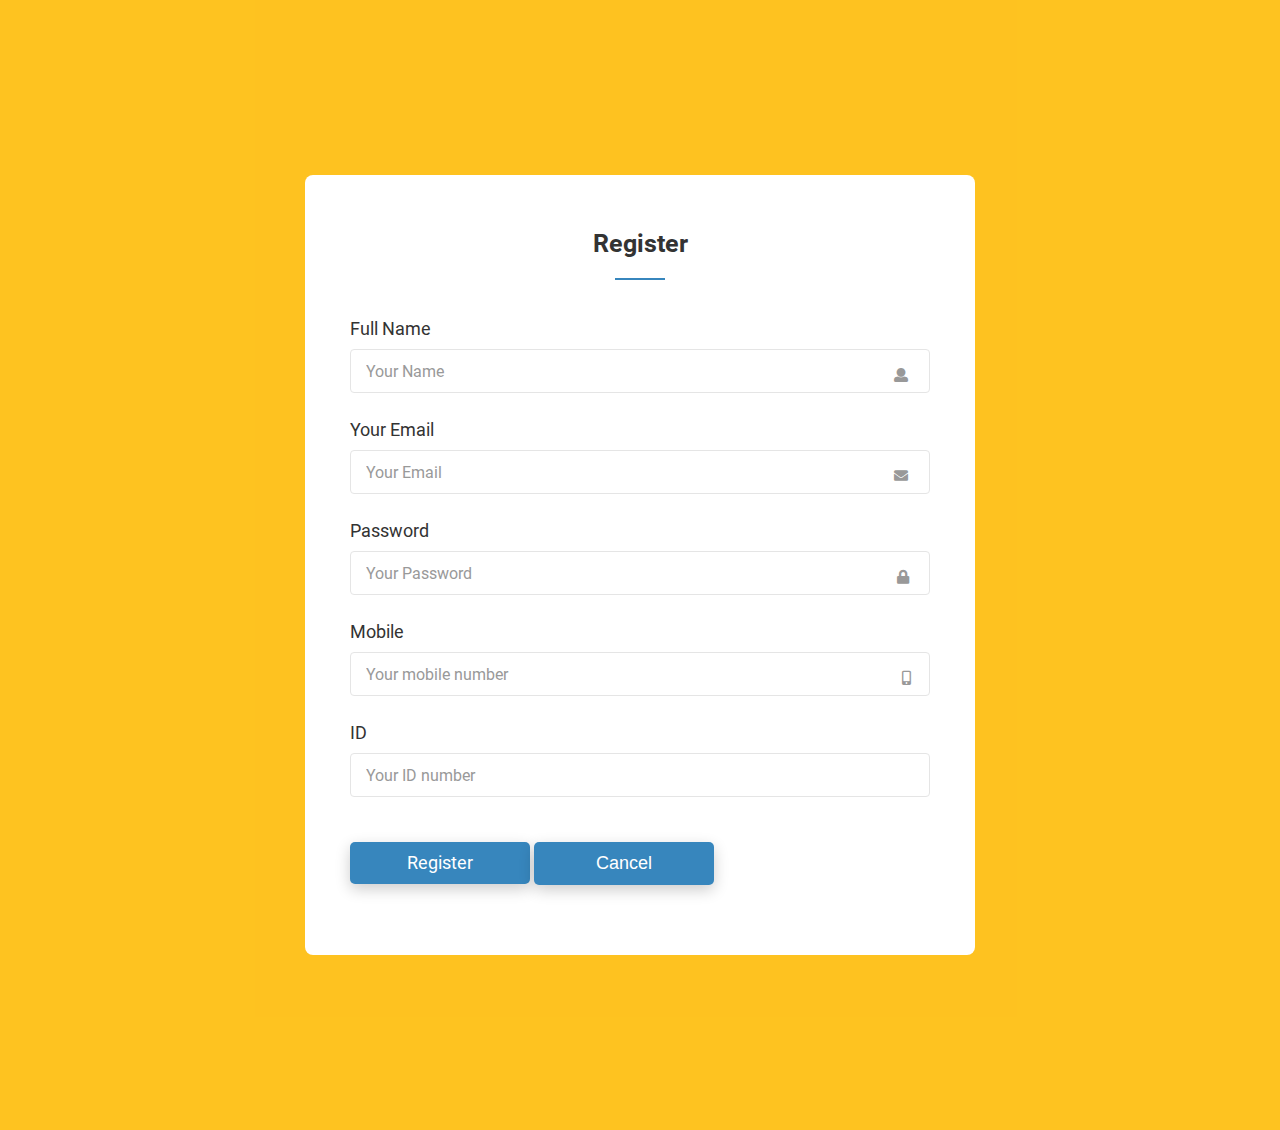
<file: sign/index.html>
<!DOCTYPE html>
<html>
<head>
	<meta charset="utf-8">
	<title>Sign Up</title>
	
	<meta name="viewport" content="width=device-width, initial-scale=1, maximum-scale=1">
	
	<link rel="stylesheet" type="text/css" href="css/roboto-font.css">
	<link rel="stylesheet" type="text/css" href="fonts/font-awesome-5/css/fontawesome-all.min.css">
	
    <link rel="stylesheet" href="css/style.css">
</head>
<body class="form-v5">
	<div class="page-content">
		<div class="form-v5-content">
			<form class="form-detail" action="#" method="post">
				<h2>Register </h2>
				<div class="form-row">
					<label for="full-name">Full Name</label>
					<input type="text" name="full-name" id="full-name" class="input-text" placeholder="Your Name" required>
					<i class="fas fa-user"></i>
				</div>
				<div class="form-row">
					<label for="your-email">Your Email</label>
					<input type="text" name="your-email" id="your-email" class="input-text" placeholder="Your Email" required pattern="[^@]+@[^@]+.[a-zA-Z]{2,6}">
					<i class="fas fa-envelope"></i>
				</div>
				<div class="form-row">
					<label for="password">Password</label>
					<input type="password" name="password" id="password" class="input-text" placeholder="Your Password" required>
					<i class="fas fa-lock"></i>
				</div>
				<div class="form-row">
						<label for="mobile">Mobile</label>
						<input type="text" name="mobile" id="mobile" class="input-text" placeholder="Your mobile number" required>
						<i class="fas fa-mobile-alt"></i>
				</div>
				<div class="form-row">
						<label for="ID">ID</label>
						<input type="text" name="ID" id="ID" class="input-text" placeholder="Your ID number" required>
				</div>
				<div class="form-row">
					<input type="submit" name="register" class="register" value="Register">
					<a href="../index.html" style="color: white; text-decoration:none"><button class="btn"  type="button">Cancel</button></a>
				</div>
			</form>
		</div>
	</div>
</body>
</html>
</file>
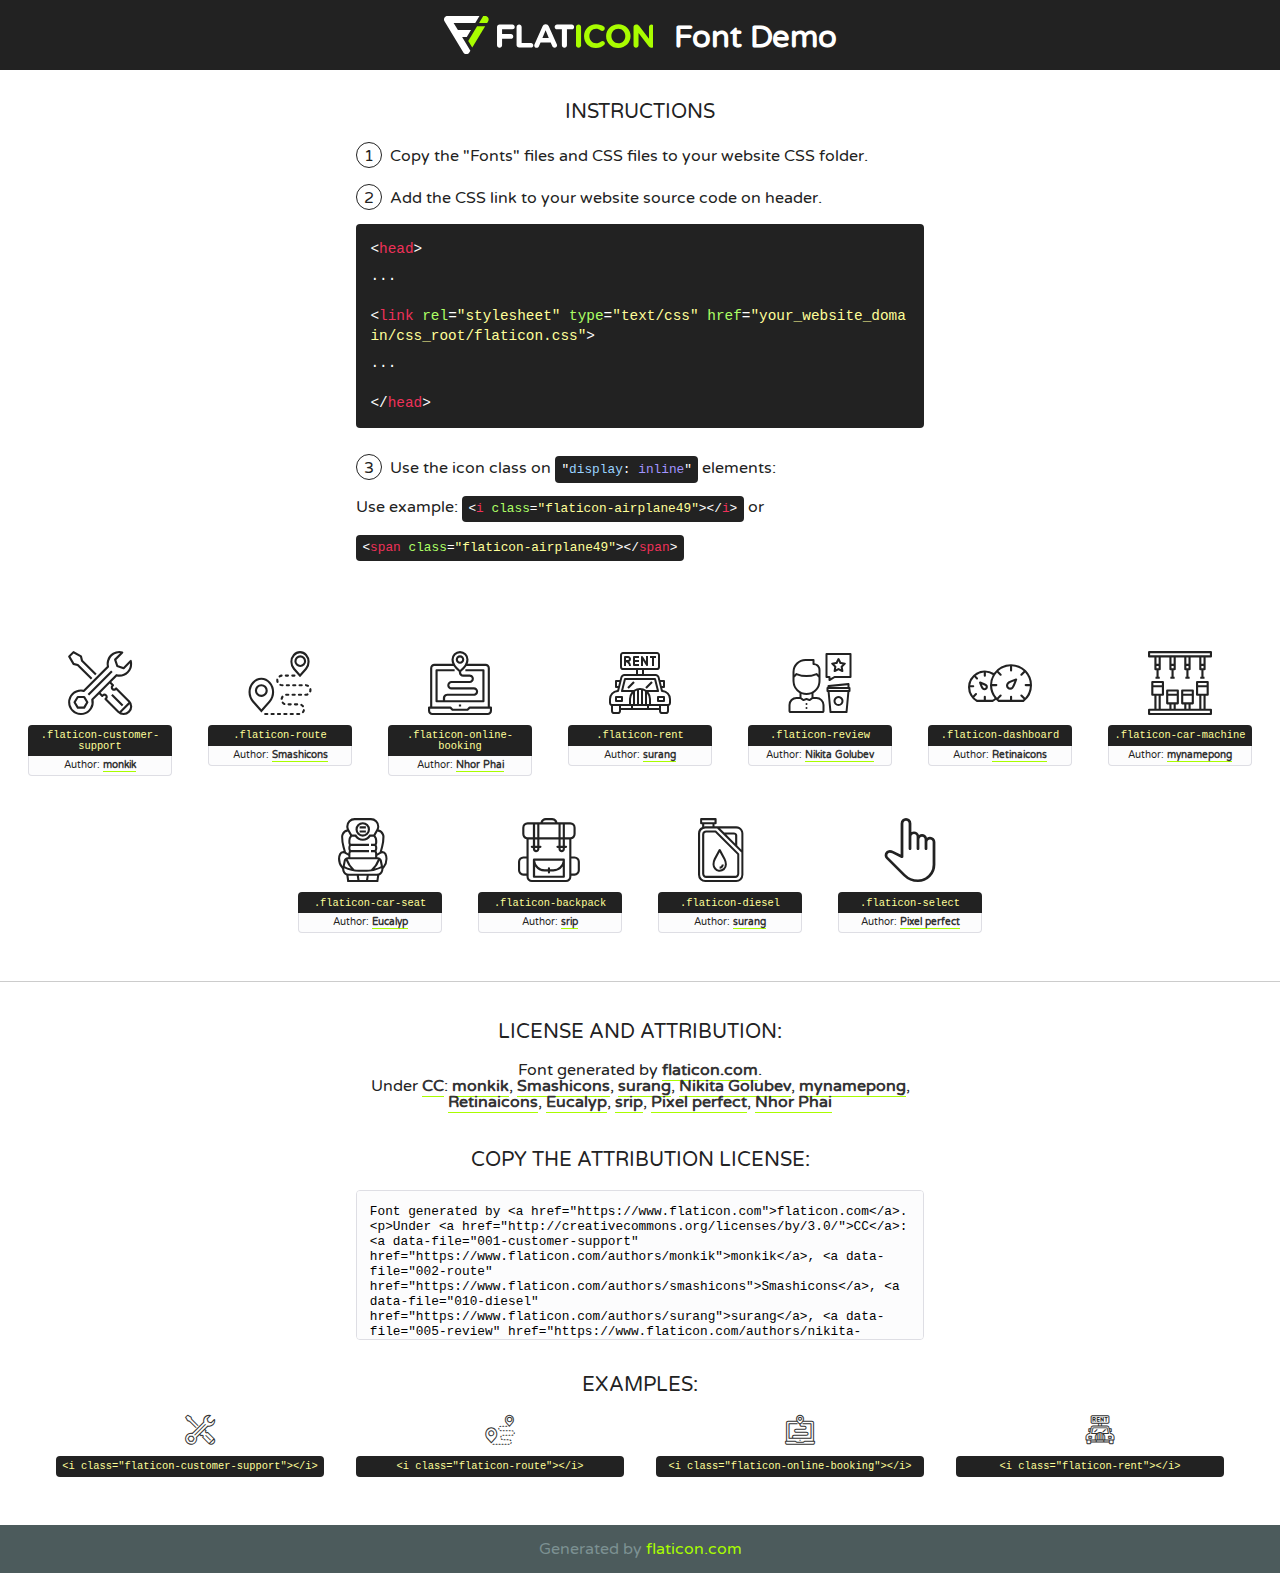
<file: fonts/flaticon/font/flaticon.html>
<!DOCTYPE html>
<!--
  Flaticon icon font: Flaticon
  Creation date: 24/07/2019 12:28
-->
<html>
<!DOCTYPE html>
<html>

<head>
    <title>Flaticon WebFont</title>
    <link href="http://fonts.googleapis.com/css?family=Varela+Round" rel="stylesheet" type="text/css" />
    <link rel="stylesheet" type="text/css" href="flaticon.css">
    <meta charset="UTF-8">
    <style>
    html, body, div, span, applet, object, iframe,
    h1, h2, h3, h4, h5, h6, p, blockquote, pre,
    a, abbr, acronym, address, big, cite, code,
    del, dfn, em, img, ins, kbd, q, s, samp,
    small, strike, strong, sub, sup, tt, var,
    b, u, i, center,
    dl, dt, dd, ol, ul, li,
    fieldset, form, label, legend,
    table, caption, tbody, tfoot, thead, tr, th, td,
    article, aside, canvas, details, embed, 
    figure, figcaption, footer, header, hgroup, 
    menu, nav, output, ruby, section, summary,
    time, mark, audio, video {
        margin: 0;
        padding: 0;
        border: 0;
        font-size: 100%;
        font: inherit;
        vertical-align: baseline;
    }
    /* HTML5 display-role reset for older browsers */
    article, aside, details, figcaption, figure, 
    footer, header, hgroup, menu, nav, section {
        display: block;
    }
    body {
        line-height: 1;
    }
    ol, ul {
        list-style: none;
    }
    blockquote, q {
        quotes: none;
    }
    blockquote:before, blockquote:after,
    q:before, q:after {
        content: '';
        content: none;
    }
    table {
        border-collapse: collapse;
        border-spacing: 0;
    }
    body {
        font-family: 'Varela Round', Helvetica, Arial, sans-serif;
        font-size: 16px;
        color: #222;
    }
    a {
        color: #333;
        border-bottom: 1px solid #a9fd00;
        font-weight: bold;
        text-decoration: none;
    }
    * {
        -moz-box-sizing: border-box;
        -webkit-box-sizing: border-box;
        box-sizing: border-box;
        margin: 0;
        padding: 0;
    }
    [class^="flaticon-"]:before, [class*=" flaticon-"]:before, [class^="flaticon-"]:after, [class*=" flaticon-"]:after {
        font-family: Flaticon;
        font-size: 30px;
        font-style: normal;
        margin-left: 20px;
        color: #333;
    }
    .wrapper {
        max-width: 600px;
        margin: auto;
        padding: 0 1em;
    }
    .title {
        font-size: 1.25em;
        text-align: center;
        margin-bottom: 1em;
        text-transform: uppercase;
    }
    header {
        text-align: center;
        background-color: #222;
        color: #fff;
        padding: 1em;
    }
    header .logo {
        width: 210px;
        height: 38px;
        display: inline-block;
        vertical-align: middle;
        margin-right: 1em;
        border: none;
    }
    header strong {
        font-size: 1.95em;
        font-weight: bold;
        vertical-align: middle;
        margin-top: 5px;
        display: inline-block;
    }
    .demo {
        margin: 2em auto;
        line-height: 1.25em;
    }
    .demo ul li {
        margin-bottom: 1em;
    }
    .demo ul li .num {
        color: #222;
        border-radius: 20px;
        display: inline-block;
        width: 26px;
        padding: 3px;
        height: 26px;
        text-align: center;
        margin-right: 0.5em;
        border: 1px solid #222;
    }
    .demo ul li code {
        background-color: #222;
        border-radius: 4px;
        padding: 0.25em 0.5em;
        display: inline-block;
        color: #fff;
        font-family: Consolas,Monaco,Lucida Console,Liberation Mono,DejaVu Sans Mono,Bitstream Vera Sans Mono,Courier New, monospace;
        font-weight: lighter;
        margin-top: 1em;
        font-size: 0.8em;
        word-break: break-all;
    }
    .demo ul li code.big {
        padding: 1em;
        font-size: 0.9em;
    }
    .demo ul li code .red {
        color: #EF3159;
    }
    .demo ul li code .green {
        color: #ACFF65;
    }
    .demo ul li code .yellow {
        color: #FFFF99;
    }
    .demo ul li code .blue {
        color: #99D3FF;
    }
    .demo ul li code .purple {
        color: #A295FF;
    }
    .demo ul li code .dots {
        margin-top: 0.5em;
        display: block;
    }
    #glyphs {
        border-bottom: 1px solid #ccc;
        padding: 2em 0;
        text-align: center;
    }
    .glyph {
        display: inline-block;
        width: 9em;
        margin: 1em;
        text-align: center;
        vertical-align: top;
        background: #FFF;
    }
    .glyph .glyph-icon {
        padding: 10px;
        display: block;
        font-family:"Flaticon";
        font-size: 64px;
        line-height: 1;
    }
    .glyph .glyph-icon:before {
        font-size: 64px;
        color: #222;
        margin-left: 0;
    }
    .class-name {
        font-size: 0.65em;
        background-color: #222;
        color: #fff;
        border-radius: 4px 4px 0 0;
        padding: 0.5em;
        color: #FFFF99;
        font-family: Consolas,Monaco,Lucida Console,Liberation Mono,DejaVu Sans Mono,Bitstream Vera Sans Mono,Courier New, monospace;
    }
    .author-name {
        font-size: 0.6em;
        background-color: #fcfcfd;
        border: 1px solid #DEDEE4;
        border-top: 0;
        border-radius: 0 0 4px 4px;
        padding: 0.5em;
    }
    .class-name:last-child {
        font-size: 10px;
        color:#888;
    }
    .class-name:last-child a {
        font-size: 10px;
        color:#555;
    }
    .class-name:last-child a:hover {
        color:#a9fd00;
    }
    .glyph > input {
        display: block;
        width: 100px;
        margin: 5px auto;
        text-align: center;
        font-size: 12px;
        cursor: text;
    }
    .glyph > input.icon-input {
        font-family:"Flaticon";
        font-size: 16px;
        margin-bottom: 10px;
    }
    .attribution .title {
        margin-top: 2em;
    }
    .attribution textarea {
        background-color: #fcfcfd;
        padding: 1em;
        border: none;
        box-shadow: none;
        border: 1px solid #DEDEE4;
        border-radius: 4px;
        resize: none;
        width: 100%;
        height: 150px;
        font-size: 0.8em;
        font-family: Consolas,Monaco,Lucida Console,Liberation Mono,DejaVu Sans Mono,Bitstream Vera Sans Mono,Courier New, monospace;
        -webkit-appearance: none;
    }
    .iconsuse {
        margin: 2em auto;
        text-align: center;
        max-width: 1200px;
    }
    .iconsuse:after {
        content: '';
        display: table;
        clear: both;
    }
    .iconsuse .image {
        float: left;
        width: 25%;
        padding: 0 1em;
    }
    .iconsuse .image p {
        margin-bottom: 1em;
    }
    .iconsuse .image span {
        display: block;
        font-size: 0.65em;
        background-color: #222;
        color: #fff;
        border-radius: 4px;
        padding: 0.5em;
        color: #FFFF99;
        margin-top: 1em;
        font-family: Consolas,Monaco,Lucida Console,Liberation Mono,DejaVu Sans Mono,Bitstream Vera Sans Mono,Courier New, monospace;
    }
    #footer {
        text-align: center;
        background-color: #4C5B5C;
        color: #7c9192;
        padding: 1em;
    }
    #footer a {
        border: none;
        color: #a9fd00;
        font-weight: normal;
    }
    @media (max-width: 960px) {
        .iconsuse .image {
            width: 50%;
        }
    }
    @media (max-width: 560px) {
        .iconsuse .image {
            width: 100%;
        }
    }
    </style>
</head>

<body class="characters-off">

    <header>
        <a href="https://www.flaticon.com" target="_blank" class="logo">
            <svg version="1.1" xmlns="http://www.w3.org/2000/svg" xmlns:xlink="http://www.w3.org/1999/xlink" xmlns:a="http://ns.adobe.com/AdobeSVGViewerExtensions/3.0/" viewBox="0 0 560.875 102.036" enable-background="new 0 0 560.875 102.036" xml:space="preserve">
                <defs>
                </defs>
                <g>
                    <g class="letters">
                        <path fill="#ffffff" d="M141.596,29.675c0-3.777,2.985-6.767,6.764-6.767h34.438c3.426,0,6.15,2.728,6.15,6.15
                        c0,3.43-2.724,6.149-6.15,6.149h-27.674v13.091h23.719c3.429,0,6.151,2.724,6.151,6.15c0,3.43-2.723,6.149-6.151,6.149h-23.719
                        v17.574c0,3.773-2.986,6.761-6.764,6.761c-3.779,0-6.764-2.989-6.764-6.761V29.675z"></path>
                        <path fill="#ffffff" d="M193.844,29.149c0-3.781,2.985-6.767,6.764-6.767c3.776,0,6.763,2.985,6.763,6.767v42.957h25.039
                        c3.426,0,6.149,2.726,6.149,6.153c0,3.425-2.723,6.15-6.149,6.15h-31.802c-3.779,0-6.764-2.986-6.764-6.768V29.149z"></path>
                        <path fill="#ffffff" d="M241.891,75.71l21.438-48.407c1.492-3.341,4.215-5.357,7.906-5.357h0.792
                        c3.686,0,6.323,2.017,7.815,5.357l21.439,48.407c0.436,0.967,0.701,1.845,0.701,2.723c0,3.602-2.809,6.501-6.414,6.501
                        c-3.161,0-5.269-1.845-6.499-4.655l-4.132-9.661h-27.059l-4.301,10.102c-1.144,2.631-3.426,4.214-6.237,4.214
                        c-3.517,0-6.24-2.81-6.24-6.325C241.1,77.64,241.451,76.677,241.891,75.71z M279.932,58.666l-8.521-20.297l-8.526,20.297H279.932
                        z"></path>
                        <path fill="#ffffff" d="M314.864,35.387H301.86c-3.429,0-6.239-2.813-6.239-6.238c0-3.429,2.811-6.24,6.239-6.24h39.533
                        c3.426,0,6.237,2.811,6.237,6.24c0,3.425-2.811,6.238-6.237,6.238h-13.001v42.785c0,3.773-2.99,6.761-6.764,6.761
                        c-3.779,0-6.764-2.989-6.764-6.761V35.387z"></path>
                        <path fill="#A9FD00" d="M352.615,29.149c0-3.781,2.985-6.767,6.767-6.767c3.774,0,6.761,2.985,6.761,6.767v49.024
                        c0,3.773-2.987,6.761-6.761,6.761c-3.781,0-6.767-2.989-6.767-6.761V29.149z"></path>
                        <path fill="#A9FD00" d="M374.132,53.836v-0.179c0-17.481,13.178-31.801,32.065-31.801c9.22,0,15.459,2.458,20.557,6.238
                        c1.402,1.054,2.637,2.985,2.637,5.357c0,3.692-2.985,6.59-6.681,6.59c-1.845,0-3.071-0.702-4.044-1.319
                        c-3.776-2.813-7.729-4.393-12.562-4.393c-10.364,0-17.831,8.611-17.831,19.154v0.173c0,10.542,7.291,19.329,17.831,19.329
                        c5.715,0,9.492-1.756,13.359-4.834c1.049-0.874,2.458-1.491,4.039-1.491c3.429,0,6.325,2.813,6.325,6.236
                        c0,2.106-1.056,3.78-2.282,4.834c-5.539,4.834-12.036,7.733-21.878,7.733C387.572,85.464,374.132,71.493,374.132,53.836z"></path>
                        <path fill="#A9FD00" d="M433.009,53.836v-0.179c0-17.481,13.79-31.801,32.766-31.801c18.981,0,32.592,14.143,32.592,31.628v0.173
                        c0,17.483-13.785,31.807-32.769,31.807C446.625,85.464,433.009,71.32,433.009,53.836z M484.224,53.836v-0.179
                        c0-10.539-7.725-19.326-18.626-19.326c-10.893,0-18.449,8.611-18.449,19.154v0.173c0,10.542,7.73,19.329,18.626,19.329
                        C476.676,72.986,484.224,64.378,484.224,53.836z"></path>
                        <path fill="#A9FD00" d="M506.233,29.321c0-3.774,2.99-6.763,6.767-6.763h1.401c3.252,0,5.183,1.583,7.029,3.953l26.093,34.265
                        V29.059c0-3.692,2.99-6.677,6.681-6.677c3.683,0,6.671,2.985,6.671,6.677v48.934c0,3.78-2.987,6.765-6.764,6.765h-0.436
                        c-3.257,0-5.188-1.581-7.034-3.953l-27.056-35.492v32.944c0,3.687-2.985,6.676-6.678,6.676c-3.683,0-6.673-2.989-6.673-6.676
                        V29.321z"></path>
                    </g>
                    <g class="insignia">
                        <path fill="#ffffff" d="M48.372,56.137h12.517l11.156-18.537H37.186L25.688,18.539h57.825L94.668,0H9.271
                        C5.925,0,2.842,1.801,1.198,4.716c-1.644,2.907-1.593,6.482,0.134,9.343l50.38,83.501c1.678,2.781,4.689,4.476,7.938,4.476
                        c3.246,0,6.257-1.695,7.935-4.476l2.898-4.804L48.372,56.137z"></path>
                        <g class="i">
                            <path fill="#A9FD00" d="M93.575,18.539h0.031v0.004l21.652,0.004l2.705-4.488c1.727-2.861,1.778-6.436,0.133-9.343
                            C116.454,1.801,113.371,0,110.026,0h-5.294L93.575,18.539z"></path>
                            <polygon fill="#A9FD00" points="88.291,27.356 64.725,66.486 75.519,84.404 109.942,27.356"></polygon>
                        </g>
                    </g>
                </g>
            </svg>
        </a>
        <strong>Font Demo</strong>
    </header>


    <section class="demo wrapper">

        <p class="title">Instructions</p>

        <ul>
            <li>
                <span class="num">1</span>Copy the "Fonts" files and CSS files to your website CSS folder.
            </li>
            <li>
                <span class="num">2</span>Add the CSS link to your website source code on header.
                <code class="big">
                    &lt;<span class="red">head</span>&gt;
                    <br/><span class="dots">...</span>
                    <br/>&lt;<span class="red">link</span> <span class="green">rel</span>=<span class="yellow">"stylesheet"</span> <span class="green">type</span>=<span class="yellow">"text/css"</span> <span class="green">href</span>=<span class="yellow">"your_website_domain/css_root/flaticon.css"</span>&gt;
                    <br/><span class="dots">...</span>
                    <br/>&lt;/<span class="red">head</span>&gt;
                </code>
            </li>

            <li>
                <p>
                    <span class="num">3</span>Use the icon class on <code>"<span class="blue">display</span>:<span class="purple"> inline</span>"</code> elements:
                    <br />
                    Use example: <code>&lt;<span class="red">i</span> <span class="green">class</span>=<span class="yellow">&quot;flaticon-airplane49&quot;</span>&gt;&lt;/<span class="red">i</span>&gt;</code> or <code>&lt;<span class="red">span</span> <span class="green">class</span>=<span class="yellow">&quot;flaticon-airplane49&quot;</span>&gt;&lt;/<span class="red">span</span>&gt;</code>
            </li>
        </ul>

    </section>




   <section id="glyphs">          
    
      
        <div class="glyph"><div class="glyph-icon flaticon-customer-support"></div>
            <div class="class-name">.flaticon-customer-support</div>
            <div class="author-name">Author: <a data-file="001-customer-support" href="https://www.flaticon.com/authors/monkik">monkik</a> </div> 
        </div>        
        
        <div class="glyph"><div class="glyph-icon flaticon-route"></div>
            <div class="class-name">.flaticon-route</div>
            <div class="author-name">Author: <a data-file="002-route" href="https://www.flaticon.com/authors/smashicons">Smashicons</a> </div> 
        </div>        
        
        <div class="glyph"><div class="glyph-icon flaticon-online-booking"></div>
            <div class="class-name">.flaticon-online-booking</div>
            <div class="author-name">Author: <a data-file="003-online-booking" href="https://www.flaticon.com/authors/nhor-phai">Nhor Phai</a> </div> 
        </div>        
        
        <div class="glyph"><div class="glyph-icon flaticon-rent"></div>
            <div class="class-name">.flaticon-rent</div>
            <div class="author-name">Author: <a data-file="004-rent" href="https://www.flaticon.com/authors/surang">surang</a> </div> 
        </div>        
        
        <div class="glyph"><div class="glyph-icon flaticon-review"></div>
            <div class="class-name">.flaticon-review</div>
            <div class="author-name">Author: <a data-file="005-review" href="https://www.flaticon.com/authors/nikita-golubev">Nikita Golubev</a> </div> 
        </div>        
        
        <div class="glyph"><div class="glyph-icon flaticon-dashboard"></div>
            <div class="class-name">.flaticon-dashboard</div>
            <div class="author-name">Author: <a data-file="006-dashboard" href="https://www.flaticon.com/authors/retinaicons">Retinaicons</a> </div> 
        </div>        
        
        <div class="glyph"><div class="glyph-icon flaticon-car-machine"></div>
            <div class="class-name">.flaticon-car-machine</div>
            <div class="author-name">Author: <a data-file="007-car-machine" href="https://www.flaticon.com/authors/mynamepong">mynamepong</a> </div> 
        </div>        
        
        <div class="glyph"><div class="glyph-icon flaticon-car-seat"></div>
            <div class="class-name">.flaticon-car-seat</div>
            <div class="author-name">Author: <a data-file="008-car-seat" href="https://www.flaticon.com/authors/eucalyp">Eucalyp</a> </div> 
        </div>        
        
        <div class="glyph"><div class="glyph-icon flaticon-backpack"></div>
            <div class="class-name">.flaticon-backpack</div>
            <div class="author-name">Author: <a data-file="009-backpack" href="https://www.flaticon.com/authors/srip">srip</a> </div> 
        </div>        
        
        <div class="glyph"><div class="glyph-icon flaticon-diesel"></div>
            <div class="class-name">.flaticon-diesel</div>
            <div class="author-name">Author: <a data-file="010-diesel" href="https://www.flaticon.com/authors/surang">surang</a> </div> 
        </div>        
        
        <div class="glyph"><div class="glyph-icon flaticon-select"></div>
            <div class="class-name">.flaticon-select</div>
            <div class="author-name">Author: <a data-file="011-select" href="https://www.flaticon.com/authors/pixel-perfect">Pixel perfect</a> </div> 
        </div>        
        

    </section>



    <section class="attribution wrapper"   style="text-align:center;">

      <div class="title">License and attribution:</div><div class="attrDiv">Font generated by <a href="https://www.flaticon.com">flaticon.com</a>. <div><p>Under <a href="http://creativecommons.org/licenses/by/3.0/">CC</a>: <a data-file="001-customer-support" href="https://www.flaticon.com/authors/monkik">monkik</a>, <a data-file="002-route" href="https://www.flaticon.com/authors/smashicons">Smashicons</a>, <a data-file="010-diesel" href="https://www.flaticon.com/authors/surang">surang</a>, <a data-file="005-review" href="https://www.flaticon.com/authors/nikita-golubev">Nikita Golubev</a>, <a data-file="007-car-machine" href="https://www.flaticon.com/authors/mynamepong">mynamepong</a>, <a data-file="006-dashboard" href="https://www.flaticon.com/authors/retinaicons">Retinaicons</a>, <a data-file="008-car-seat" href="https://www.flaticon.com/authors/eucalyp">Eucalyp</a>, <a data-file="009-backpack" href="https://www.flaticon.com/authors/srip">srip</a>, <a data-file="011-select" href="https://www.flaticon.com/authors/pixel-perfect">Pixel perfect</a>, <a data-file="003-online-booking" href="https://www.flaticon.com/authors/nhor-phai">Nhor Phai</a></p>  </div>
      </div>
      <div class="title">Copy the Attribution License:</div>

    <textarea onclick="this.focus();this.select();">Font generated by &lt;a href=&quot;https://www.flaticon.com&quot;&gt;flaticon.com&lt;/a&gt;. <p>Under <a href="http://creativecommons.org/licenses/by/3.0/">CC</a>: <a data-file="001-customer-support" href="https://www.flaticon.com/authors/monkik">monkik</a>, <a data-file="002-route" href="https://www.flaticon.com/authors/smashicons">Smashicons</a>, <a data-file="010-diesel" href="https://www.flaticon.com/authors/surang">surang</a>, <a data-file="005-review" href="https://www.flaticon.com/authors/nikita-golubev">Nikita Golubev</a>, <a data-file="007-car-machine" href="https://www.flaticon.com/authors/mynamepong">mynamepong</a>, <a data-file="006-dashboard" href="https://www.flaticon.com/authors/retinaicons">Retinaicons</a>, <a data-file="008-car-seat" href="https://www.flaticon.com/authors/eucalyp">Eucalyp</a>, <a data-file="009-backpack" href="https://www.flaticon.com/authors/srip">srip</a>, <a data-file="011-select" href="https://www.flaticon.com/authors/pixel-perfect">Pixel perfect</a>, <a data-file="003-online-booking" href="https://www.flaticon.com/authors/nhor-phai">Nhor Phai</a></p>  
     </textarea>

    </section>

    <section class="iconsuse">

          <div class="title">Examples:</div>            
             
            <div class="image">
                <p>
                    <i class="glyph-icon flaticon-customer-support"></i> 
                    <span>&lt;i class=&quot;flaticon-customer-support&quot;&gt;&lt;/i&gt;</span>
                </p>
            </div>
            
            <div class="image">
                <p>
                    <i class="glyph-icon flaticon-route"></i> 
                    <span>&lt;i class=&quot;flaticon-route&quot;&gt;&lt;/i&gt;</span>
                </p>
            </div>
            
            <div class="image">
                <p>
                    <i class="glyph-icon flaticon-online-booking"></i> 
                    <span>&lt;i class=&quot;flaticon-online-booking&quot;&gt;&lt;/i&gt;</span>
                </p>
            </div>
            
            <div class="image">
                <p>
                    <i class="glyph-icon flaticon-rent"></i> 
                    <span>&lt;i class=&quot;flaticon-rent&quot;&gt;&lt;/i&gt;</span>
                </p>
            </div>
                       
        </div>
                            
    </section>

<div id="footer">
    <div>Generated by <a href="https://www.flaticon.com">flaticon.com</a>
    </div>
</div>



</body>
</html>
</file>
<file: sign/css/roboto-font.css>
@font-face {
    font-family: 'Roboto';
    src: url('../fonts/Roboto/Roboto-Medium.ttf') format('truetype');
    font-weight: 500;
    font-style: normal;
}

@font-face {
    font-family: 'Roboto';
    src: url('../fonts/Roboto/Roboto-Thin.ttf') format('truetype');
    font-weight: 100;
    font-style: normal;
}

@font-face {
    font-family: 'Roboto';
    src: url('../fonts/Roboto/Roboto-ThinItalic.ttf') format('truetype');
    font-weight: 100;
    font-style: italic;
}

@font-face {
    font-family: 'Roboto';
    src: url('../fonts/Roboto/Roboto-MediumItalic.ttf') format('truetype');
    font-weight: 500;
    font-style: italic;
}

@font-face {
    font-family: 'Roboto';
    src: url('../fonts/Roboto/Roboto-BoldItalic.ttf') format('truetype');
    font-weight: bold;
    font-style: italic;
}

@font-face {
    font-family: 'Roboto';
    src: url('../fonts/Roboto/Roboto-LightItalic.ttf') format('truetype');
    font-weight: 300;
    font-style: italic;
}

@font-face {
    font-family: 'Roboto';
    src: url('../fonts/Roboto/Roboto-Bold.ttf') format('truetype');
    font-weight: bold;
    font-style: normal;
}

@font-face {
    font-family: 'Roboto';
    src: url('../fonts/Roboto/Roboto-BlackItalic.ttf') format('truetype');
    font-weight: 900;
    font-style: italic;
}

@font-face {
    font-family: 'Roboto';
    src: url('../fonts/Roboto/Roboto-Italic.ttf') format('truetype');
    font-weight: normal;
    font-style: italic;
}

@font-face {
    font-family: 'Roboto';
    src: url('../fonts/Roboto/Roboto-Black.ttf') format('truetype');
    font-weight: 900;
    font-style: normal;
}

@font-face {
    font-family: 'Roboto';
    src: url('../fonts/Roboto/Roboto-Regular.ttf') format('truetype');
    font-weight: normal;
    font-style: normal;
}

@font-face {
    font-family: 'Roboto';
    src: url('../fonts/Roboto/Roboto-Light.ttf') format('truetype');
    font-weight: 300;
    font-style: normal;
}
</file>
<file: sign/css/style.css>
body {
	margin:  0;
}
.page-content {
	width: 100%;
	margin:  0 auto;
	background:hsla(44, 99%, 50%, 0.877);
	display: flex;
	display: -webkit-flex;
	justify-content: center;
	-o-justify-content: center;
	-ms-justify-content: center;
	-moz-justify-content: center;
	-webkit-justify-content: center;
	align-items: center;
	-o-align-items: center;
	-ms-align-items: center;
	-moz-align-items: center;
	-webkit-align-items: center;
}
.form-v5-content  {
	background: #fff;
	width: 670px;
	border-radius: 8px;
	-o-border-radius: 8px;
	-ms-border-radius: 8px;
	-moz-border-radius: 8px;
	-webkit-border-radius: 8px;
	margin: 175px 0;
	font-family: 'Roboto', sans-serif;
	color: #333;
	font-weight: 400;
	position: relative;
	font-size: 18px;
}
.form-v5-content .form-detail {
	padding: 30px 45px 30px 45px;
	position: relative;
}
.form-detail h2 {
	font-weight: 700;
	font-size: 25px;
	text-align: center;
	position: relative;
	padding: 3px 0 20px;
	margin-bottom: 40px;
}
.form-detail h2::after {
	background: #3786bd;
	width: 50px;
	height: 2px;
	content: "";
	position: absolute;
	top: 100%;
	left: 50%;
    transform: translateX(-50%);
    -o-transform: translateX(-50%);
	-ms-transform: translateX(-50%);
	-moz-transform: translateX(-50%);
	-webkit-transform: translateX(-50%);
}
.form-detail .form-row {
	position: relative;
}
.form-detail .form-row-last {
	text-align: center;
}
.form-detail label {
	display: block;
	font-size: 18px;
	padding-bottom: 10px;
}
.form-detail .input-text {
	margin-bottom: 26px;
}
.form-detail input {
	width: 94.5%;
    padding: 10.5px 15px;
    border: 1px solid #e5e5e5;
    appearance: unset;
    -moz-appearance: unset;
    -webkit-appearance: unset;
    -o-appearance: unset;
    -ms-appearance: unset;
    outline: none;
    -moz-outline: none;
    -webkit-outline: none;
    -o-outline: none;
    -ms-outline: none;
    border-radius: 4px;
	-o-border-radius: 4px;
	-ms-border-radius: 4px;
	-moz-border-radius: 4px;
	-webkit-border-radius: 4px;
	font-family: 'Roboto', sans-serif;
	font-weight: 400;
	font-size: 18px;
}
.form-detail input:focus {
	border: 1px solid #b3b3b3;
}
.form-detail .register {
	font-size: 18px;
	color: #fff;
	background: #3786bd;
	border-radius: 5px;
	-o-border-radius: 5px;
	-ms-border-radius: 5px;
	-moz-border-radius: 5px;
	-webkit-border-radius: 5px;
	width: 180px;
	box-shadow: 0px 5px 15px 0px rgba(0, 0, 0, 0.2);
	-o-box-shadow: 0px 5px 15px 0px rgba(0, 0, 0, 0.2);
	-ms-box-shadow: 0px 5px 15px 0px rgba(0, 0, 0, 0.2);
	-moz-box-shadow: 0px 5px 15px 0px rgba(0, 0, 0, 0.2);
	-webkit-box-shadow: 0px 5px 15px 0px rgba(0, 0, 0, 0.2);
	border: none;
	margin: 19px 0 40px;
	cursor: pointer;
}
.form-detail .btn{
	font-size: 18px;
	color: #fff;
	background: #3786bd;
	border-radius: 5px;
	-o-border-radius: 5px;
	-ms-border-radius: 5px;
	-moz-border-radius: 5px;
	-webkit-border-radius: 5px;
	width: 180px;
	height: 43px;
	box-shadow: 0px 5px 15px 0px rgba(0, 0, 0, 0.2);
	-o-box-shadow: 0px 5px 15px 0px rgba(0, 0, 0, 0.2);
	-ms-box-shadow: 0px 5px 15px 0px rgba(0, 0, 0, 0.2);
	-moz-box-shadow: 0px 5px 15px 0px rgba(0, 0, 0, 0.2);
	-webkit-box-shadow: 0px 5px 15px 0px rgba(0, 0, 0, 0.2);
	border: none;
	margin-left: 100px;
	margin: 19px 0 40px;
	cursor: pointer;
}
.form-detail .register:hover {
	background: #2f73a3;
}
.form-detail .form-row-last input {
	padding: 14px;
}
.form-detail i {
	font-size: 14px;
	color: #999;
	right: 15px;
	top: 50%;
	transform: translateX(-50%);
	position: absolute;
}
input::-webkit-input-placeholder { /* Chrome/Opera/Safari */
  color: #999;
  font-size: 16px;
}
input::-moz-placeholder { /* Firefox 19+ */
  color: #999;
  font-size: 16px;
}
input:-ms-input-placeholder { /* IE 10+ */
  color: #999;
  font-size: 16px;
}
input:-moz-placeholder { /* Firefox 18- */
  color: #999;
  font-size: 16px;
}

/* Responsive */
@media screen and (max-width: 767px) {
	.form-v5-content {
	    margin: 175px 20px;
	}
}
</file>
<file: fonts/flaticon/font/flaticon.css>
/*
  	Flaticon icon font: Flaticon
  	Creation date: 24/07/2019 12:28
  	*/

@font-face {
  font-family: "Flaticon";
  src: url("./Flaticon.eot");
  src: url("./Flaticon.eot?#iefix") format("embedded-opentype"),
       url("./Flaticon.woff2") format("woff2"),
       url("./Flaticon.woff") format("woff"),
       url("./Flaticon.ttf") format("truetype"),
       url("./Flaticon.svg#Flaticon") format("svg");
  font-weight: normal;
  font-style: normal;
}

@media screen and (-webkit-min-device-pixel-ratio:0) {
  @font-face {
    font-family: "Flaticon";
    src: url("./Flaticon.svg#Flaticon") format("svg");
  }
}

[class^="flaticon-"]:before, [class*=" flaticon-"]:before,
[class^="flaticon-"]:after, [class*=" flaticon-"]:after {   
  font-family: Flaticon;
        font-size: 20px;
font-style: normal;
margin-left: 20px;
}

.flaticon-customer-support:before { content: "\f100"; }
.flaticon-route:before { content: "\f101"; }
.flaticon-online-booking:before { content: "\f102"; }
.flaticon-rent:before { content: "\f103"; }
.flaticon-review:before { content: "\f104"; }
.flaticon-dashboard:before { content: "\f105"; }
.flaticon-car-machine:before { content: "\f106"; }
.flaticon-car-seat:before { content: "\f107"; }
.flaticon-backpack:before { content: "\f108"; }
.flaticon-diesel:before { content: "\f109"; }
.flaticon-select:before { content: "\f10a"; }
</file>
